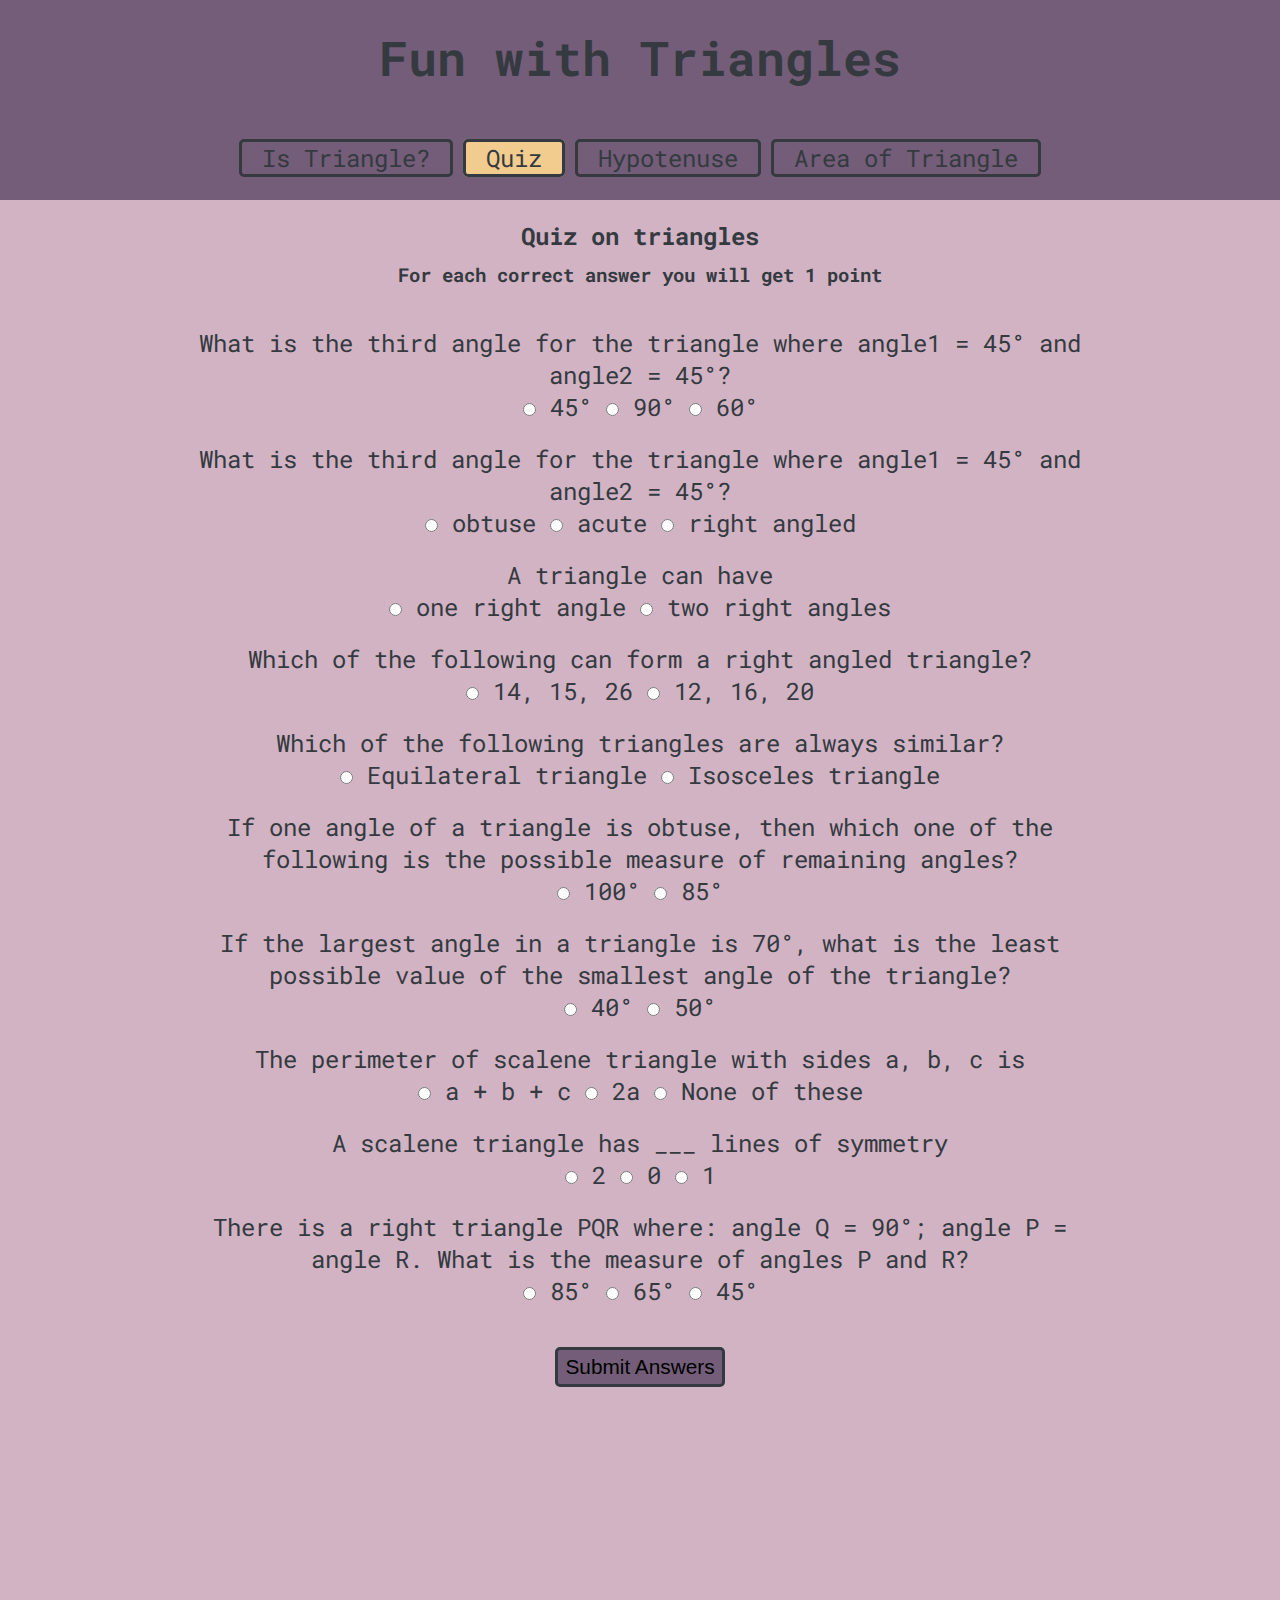
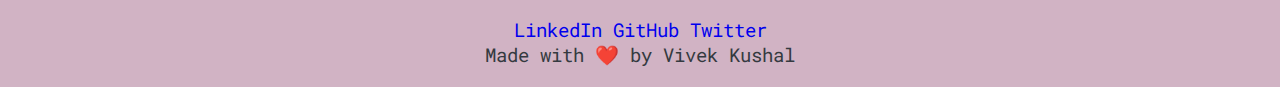
<file: index.html>
<!DOCTYPE html>
<html lang="en">
  <head>
    <meta charset="UTF-8" />
    <meta http-equiv="X-UA-Compatible" content="IE=edge" />
    <meta name="viewport" content="width=device-width, initial-scale=1.0" />
    <title>Quiz On Triangles</title>

    <link rel="stylesheet" href="styles.css" />
  </head>
  <body>
    <header>
      <h1>Fun with Triangles</h1>
      <nav>
        <a id="angles" href="./routes/angles.html">Is Triangle?</a>
        <a class="active" id="quiz" href="/">Quiz</a>
        <a id="hypo" href="./routes/hypotenuse.html">Hypotenuse</a>
        <a id="area" href="./routes/area.html">Area of Triangle</a>
      </nav>
    </header>
    <main class="container">
      <h2>Quiz on triangles</h2>
      <h3>For each correct answer you will get 1 point</h3>
      <form class="quiz-form">
        <!-- Question 1 -->
        <div class="quiz-container">
          <p>
            What is the third angle for the triangle where angle1 = 45° and
            angle2 = 45°?
          </p>
          <label><input type="radio" name="question1" value="45" /> 45° </label>
          <label><input type="radio" name="question1" value="90" /> 90° </label>
          <label><input type="radio" name="question1" value="60" /> 60° </label>
        </div>
        <!-- Question 2 -->
        <div class="quiz-container">
          <p>
            What is the third angle for the triangle where angle1 = 45° and
            angle2 = 45°?
          </p>
          <label>
            <input type="radio" name="question2" value="obtuse" /> obtuse
          </label>
          <label
            ><input type="radio" name="question2" value="acute" /> acute
          </label>
          <label
            ><input type="radio" name="question2" value="right angled" /> right
            angled
          </label>
        </div>
        <!-- Question 3 -->
        <div class="quiz-container">
          <p>A triangle can have</p>
          <label>
            <input type="radio" name="question3" value="one right angle" />
            one right angle
          </label>
          <label
            ><input type="radio" name="question3" value="two right angles" />
            two right angles
          </label>
        </div>
        <!-- Question 4 -->
        <div class="quiz-container">
          <p>Which of the following can form a right angled triangle?</p>
          <label>
            <input type="radio" name="question4" value="14, 15, 26" />
            14, 15, 26
          </label>
          <label>
            <input type="radio" name="question4" value="12, 16, 20" /> 12, 16,
            20
          </label>
        </div>
        <!-- Question 5 -->
        <div class="quiz-container">
          <p>Which of the following triangles are always similar?</p>
          <label>
            <input type="radio" name="question5" value="Equilateral triangle" />
            Equilateral triangle
          </label>
          <label>
            <input type="radio" name="question5" value="Isosceles triangle" />
            Isosceles triangle</label
          >
        </div>
        <!-- Question 6 -->
        <div class="quiz-container">
          <p>
            If one angle of a triangle is obtuse, then which one of the
            following is the possible measure of remaining angles?
          </p>
          <label>
            <input type="radio" name="question6" value="100" />
            100°
          </label>
          <label>
            <input type="radio" name="question6" value="85" />
            85°</label
          >
        </div>
        <!-- Question 7 -->
        <div class="quiz-container">
          <p>
            If the largest angle in a triangle is 70°, what is the least
            possible value of the smallest angle of the triangle?
          </p>
          <label>
            <input type="radio" name="question7" value="40" />
            40°
          </label>
          <label>
            <input type="radio" name="question7" value="50" />
            50°
          </label>
        </div>
        <!-- Question 8 -->
        <div class="quiz-container">
          <p>The perimeter of scalene triangle with sides a, b, c is</p>
          <label>
            <input type="radio" name="question8" value="a + b + c" />
            a + b + c
          </label>
          <label>
            <input type="radio" name="question8" value="2a" />
            2a
          </label>
          <label>
            <input type="radio" name="question8" value="None of these" />
            None of these
          </label>
        </div>
        <!-- Question 9 -->
        <div class="quiz-container">
          <p>A scalene triangle has ___ lines of symmetry</p>
          <label> <input type="radio" name="question9" value="2" /> 2 </label>
          <label>
            <input type="radio" name="question9" value="0" />
            0
          </label>
          <label>
            <input type="radio" name="question9" value="1" />
            1
          </label>
        </div>
        <!-- Question 10 -->
        <div class="quiz-container">
          <p>
            There is a right triangle PQR where: angle Q = 90°; angle P = angle
            R. What is the measure of angles P and R?
          </p>
          <label>
            <input type="radio" name="question10" value="85" />
            85°
          </label>
          <label>
            <input type="radio" name="question10" value="65" />
            65°
          </label>
          <label>
            <input type="radio" name="question10" value="45" />
            45°
          </label>
        </div>
      </form>
      <button class="btn-check btn-quiz" id="submit-answers-btn">
        Submit Answers
      </button>
      <h4 class="output output-quiz"></h4>
    </main>
    <footer>
      <span>
        <a
          href="https://www.linkedin.com/in/vivek-web/"
          rel="noopener"
          target="_blank"
          >LinkedIn</a
        >
      </span>
      <span>
        <a href="https://github.com/simbayp" rel="noopener" target="_blank"
          >GitHub</a
        >
      </span>
      <span>
        <a href="https://twitter.com/vivekkushal" rel="noopener" target="_blank"
          >Twitter</a
        >
      </span>
      <p>Made with ❤️ by Vivek Kushal</p>
    </footer>
    <script src="./scripts/quiz.js"></script>
  </body>
</html>
</file>
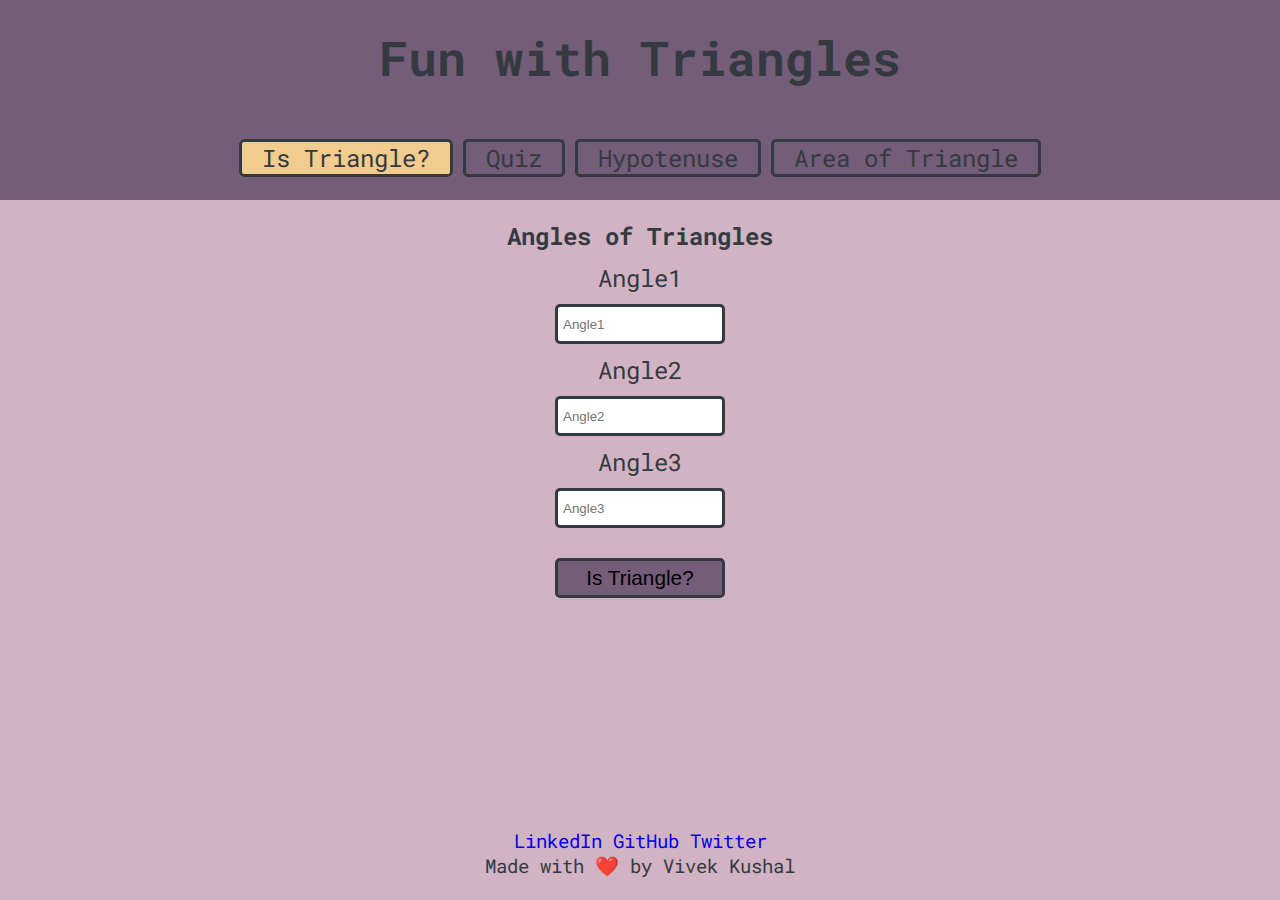
<file: routes/angles.html>
<!DOCTYPE html>
<html lang="en">
  <head>
    <meta charset="UTF-8" />
    <meta http-equiv="X-UA-Compatible" content="IE=edge" />
    <meta name="viewport" content="width=device-width, initial-scale=1.0" />
    <title>Is Triangle?</title>

    <link rel="stylesheet" href="../styles.css" />
  </head>
  <body>
    <header>
      <h1>Fun with Triangles</h1>
      <nav>
        <a class="active" id="angles" href="./angles.html">Is Triangle?</a>
        <a id="quiz" href="/">Quiz</a>
        <a id="hypo" href="./hypotenuse.html">Hypotenuse</a>
        <a id="area" href="./area.html">Area of Triangle</a>
      </nav>
    </header>
    <main class="container">
      <h2>Angles of Triangles</h2>
      <form class="quiz-form">
        <label class="input-label" for="angle1"> <p>Angle1</p> </label>
        <input
          placeholder="Angle1"
          id="angle1"
          type="number"
          class="angle-input"
        />
        <label class="input-label" for="angle2"> <p>Angle2</p> </label>
        <input
          placeholder="Angle2"
          id="angle2"
          type="number"
          class="angle-input"
        />
        <label class="input-label" for="angle3"> <p>Angle3</p> </label>
        <input
          placeholder="Angle3"
          id="angle3"
          type="number"
          class="angle-input"
        />
      </form>
      <button class="btn-check btn-angles" id="submit-answers-btn">
        Is Triangle?
      </button>
      <h4 class="output output-angles"></h4>
    </main>
    <footer>
      <span>
        <a
          href="https://www.linkedin.com/in/vivek-web/"
          rel="noopener"
          target="_blank"
          >LinkedIn</a
        >
      </span>
      <span>
        <a href="https://github.com/simbayp" rel="noopener" target="_blank"
          >GitHub</a
        >
      </span>
      <span>
        <a href="https://twitter.com/vivekkushal" rel="noopener" target="_blank"
          >Twitter</a
        >
      </span>
      <p>Made with ❤️ by Vivek Kushal</p>
    </footer>
    <script src="../scripts/angles.js"></script>
  </body>
</html>
</file>
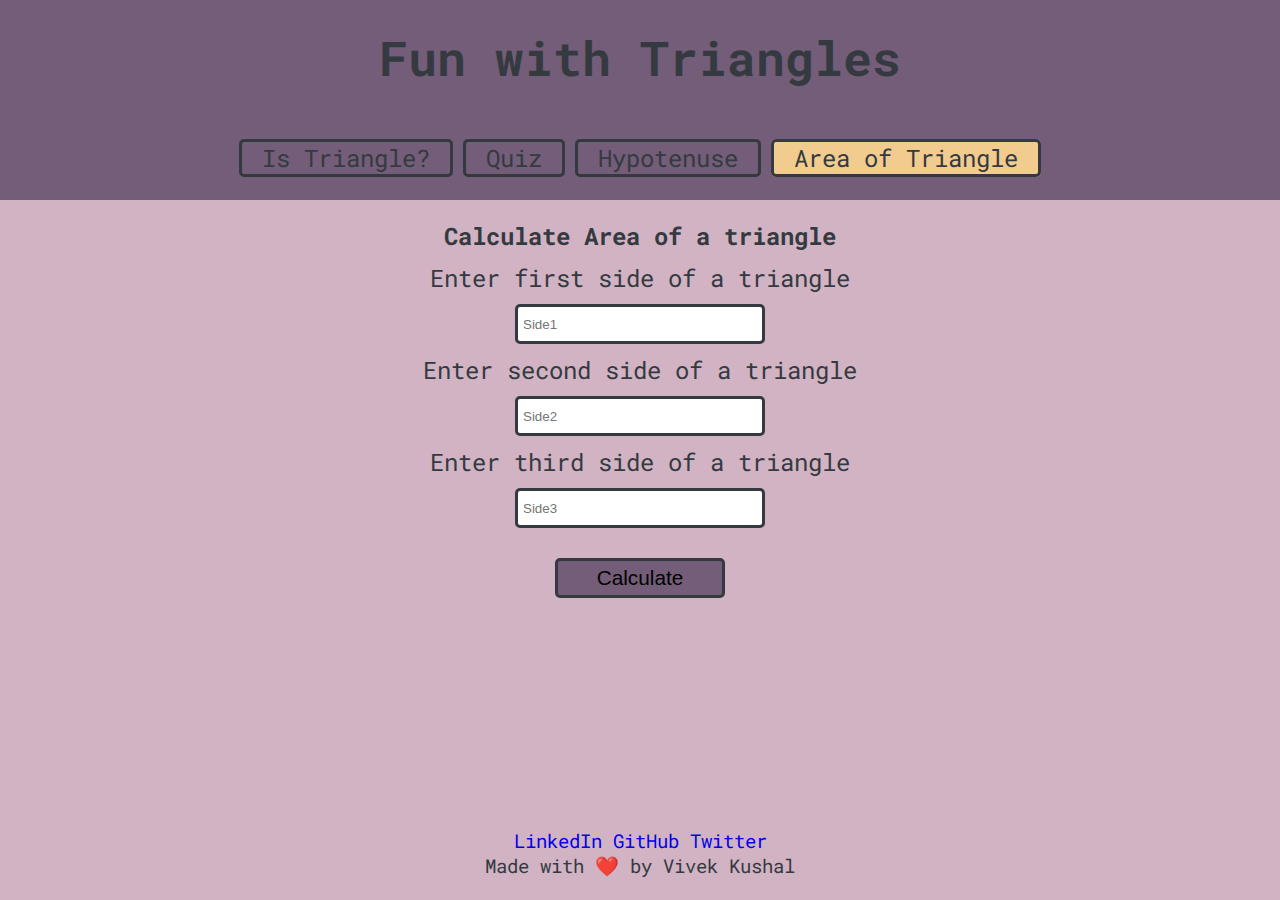
<file: routes/area.html>
<!DOCTYPE html>
<html lang="en">
  <head>
    <meta charset="UTF-8" />
    <meta http-equiv="X-UA-Compatible" content="IE=edge" />
    <meta name="viewport" content="width=device-width, initial-scale=1.0" />
    <title>Area of Triangle</title>

    <link rel="stylesheet" href="../styles.css" />
  </head>
  <body>
    <header>
      <h1>Fun with Triangles</h1>
      <nav>
        <a id="angles" href="./angles.html">Is Triangle?</a>
        <a id="quiz" href="/">Quiz</a>
        <a id="hypo" href="./hypotenuse.html">Hypotenuse</a>
        <a class="active" id="area" href="./area.html">Area of Triangle</a>
      </nav>
    </header>
    <main class="container">
      <h2>Calculate Area of a triangle</h2>
      <form class="quiz-form">
        <label class="input-label" for="side1">
          <p>Enter first side of a triangle</p>
        </label>
        <input
          placeholder="Side1"
          id="side1"
          type="number"
          class="side-input"
        />
        <label class="input-label" for="side2">
          <p>Enter second side of a triangle</p>
        </label>
        <input
          placeholder="Side2"
          id="side2"
          type="number"
          class="side-input"
        />
        <label class="input-label" for="side3">
          <p>Enter third side of a triangle</p>
        </label>
        <input
          placeholder="Side3"
          id="side3"
          type="number"
          class="side-input"
        />
      </form>
      <button class="btn-check btn-area" id="submit-answers-btn">
        Calculate
      </button>
      <h4 class="output output-area"></h4>
    </main>
    <footer>
      <span>
        <a
          href="https://www.linkedin.com/in/vivek-web/"
          rel="noopener"
          target="_blank"
          >LinkedIn</a
        >
      </span>
      <span>
        <a href="https://github.com/simbayp" rel="noopener" target="_blank"
          >GitHub</a
        >
      </span>
      <span>
        <a href="https://twitter.com/vivekkushal" rel="noopener" target="_blank"
          >Twitter</a
        >
      </span>
      <p>Made with ❤️ by Vivek Kushal</p>
    </footer>
    <script src="../scripts/area.js"></script>
  </body>
</html>
</file>
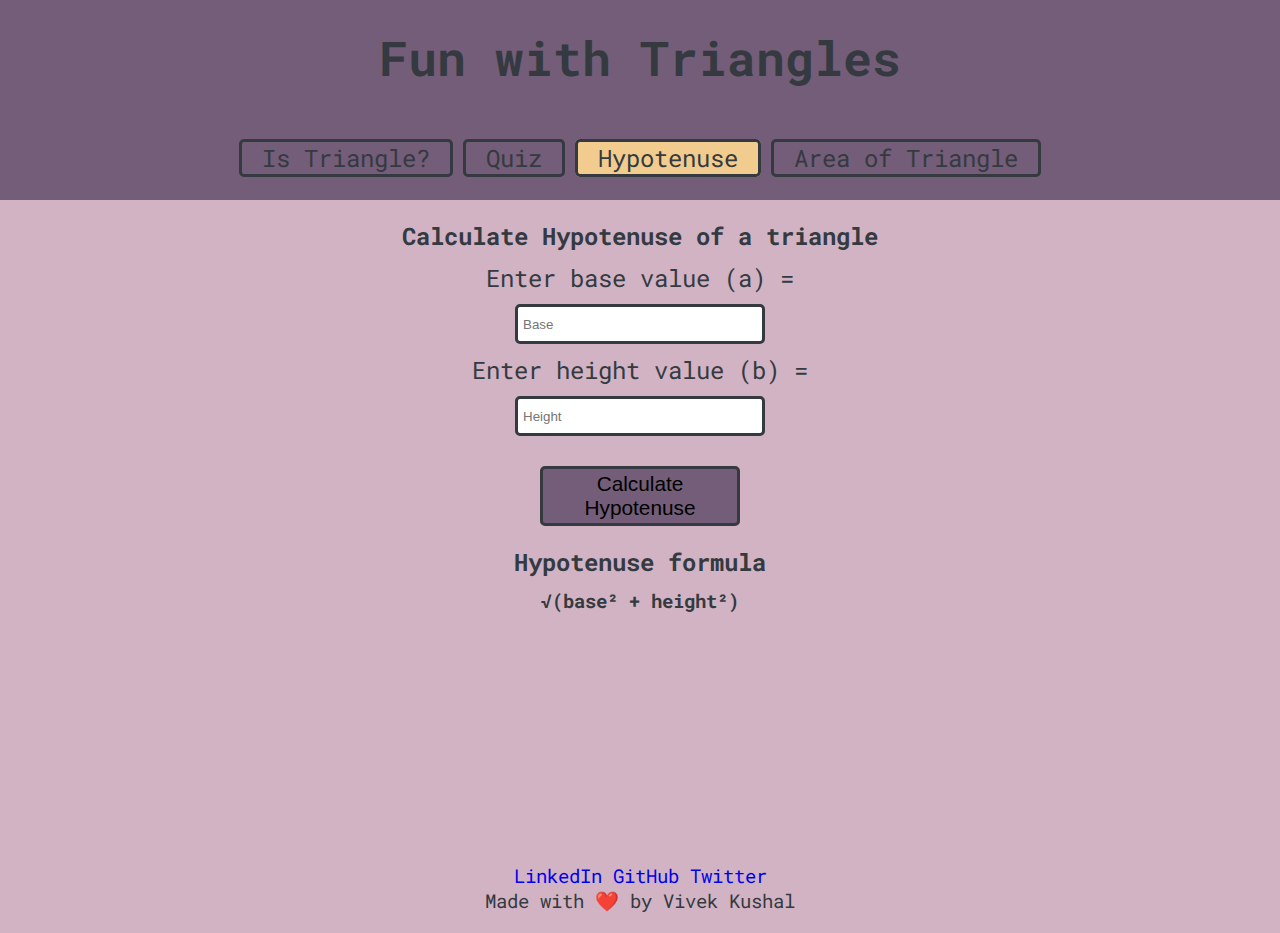
<file: routes/hypotenuse.html>
<!DOCTYPE html>
<html lang="en">
  <head>
    <meta charset="UTF-8" />
    <meta http-equiv="X-UA-Compatible" content="IE=edge" />
    <meta name="viewport" content="width=device-width, initial-scale=1.0" />
    <title>Hypotenuse</title>

    <link rel="stylesheet" href="../styles.css" />
  </head>
  <body>
    <header>
      <h1>Fun with Triangles</h1>
      <nav>
        <a id="angles" href="./angles.html">Is Triangle?</a>
        <a id="quiz" href="/">Quiz</a>
        <a class="active" id="hypo" href="./hypotenuse.html">Hypotenuse</a>
        <a id="area" href="./area.html">Area of Triangle</a>
      </nav>
    </header>
    <main class="container">
      <h2>Calculate Hypotenuse of a triangle</h2>
      <form class="quiz-form">
        <label class="input-label" for="base">
          <p>Enter base value (a) =</p>
        </label>
        <input placeholder="Base" id="base" type="number" class="side-input" />
        <label class="input-label" for="height">
          <p>Enter height value (b) =</p>
        </label>
        <input
          placeholder="Height"
          id="height"
          type="number"
          class="side-input"
        />
      </form>
      <button class="btn-check btn-hypo" id="submit-answers-btn">
        Calculate Hypotenuse
      </button>
      <h2>Hypotenuse formula</h2>
      <h3>√(base² + height²)</h3>
      <h4 class="output output-hypo"></h4>
    </main>
    <footer>
      <span>
        <a
          href="https://www.linkedin.com/in/vivek-web/"
          rel="noopener"
          target="_blank"
          >LinkedIn</a
        >
      </span>
      <span>
        <a href="https://github.com/simbayp" rel="noopener" target="_blank"
          >GitHub</a
        >
      </span>
      <span>
        <a href="https://twitter.com/vivekkushal" rel="noopener" target="_blank"
          >Twitter</a
        >
      </span>
      <p>Made with ❤️ by Vivek Kushal</p>
    </footer>
    <script src="../scripts/hypotenuse.js"></script>
  </body>
</html>
</file>
<file: styles.css>
@import url("https://fonts.googleapis.com/css2?family=Roboto+Mono:wght@400;700&display=swap");

/* Remove browser CSS */
* {
  margin: 0;
  padding: 0;
  box-sizing: border-box;
}

body {
  background-color: #d1b3c4;
  color: #343a40;
  font-family: "Roboto Mono", monospace;
}

header {
  display: flex;
  flex-direction: column;
  background-color: #735d78;
  height: 200px;
}

header h1 {
  margin: auto;
  font-size: 3rem;
}

header nav {
  margin: auto;
}

header a {
  border: 3px solid #343a40;
  border-radius: 5px;
  color: #343a40;
  font-size: 1.5rem;
  padding: 0 20px;
  text-decoration: none;
}

header a:hover {
  background-color: #f2cc8f;
}

header a.active {
  background-color: #f2cc8f;
}

.container {
  display: flex;
  flex-direction: column;
}

.container h2 {
  margin: auto;
  margin-top: 20px;
  margin-bottom: 10px;
}

.container h3 {
  margin: auto;
  margin-top: 0px;
  margin-bottom: 20px;
}

.quiz-form {
  text-align: center;
}

.quiz-container {
  font-size: 1.5rem;
  margin: 20px;
}

.quiz-container p {
  margin: auto;
  max-width: 70vw;
}

.btn-check {
  background-color: #735d78;
  border: 3px solid #343a40;
  border-radius: 5px;
  font-size: 1.3rem;
  margin: auto;
  margin-top: 20px;
  height: 40px;
  width: 170px;
}

.output {
  margin: auto;
  margin-top: 30px;
  font-size: 1.5rem;
}

footer {
  font-size: 1.2rem;
  text-align: center;
  margin: 200px 0 20px;
}

footer a {
  text-decoration: none;
}

/* ---------------- angles.html --------------- */

.input-label {
  font-size: 1.5rem;
}

.angle-input {
  border: 3px solid #343a40;
  border-radius: 5px;
  height: 40px;
  width: 170px;
  margin: 10px;
  padding-left: 5px;
}

/* ------------------- hypotenuse.html --------------- */

.side-input {
  border: 3px solid #343a40;
  border-radius: 5px;
  height: 40px;
  width: 250px;
  margin: 10px;
  padding-left: 5px;
}

.btn-hypo {
  height: 60px;
  width: 200px;
}
</file>
